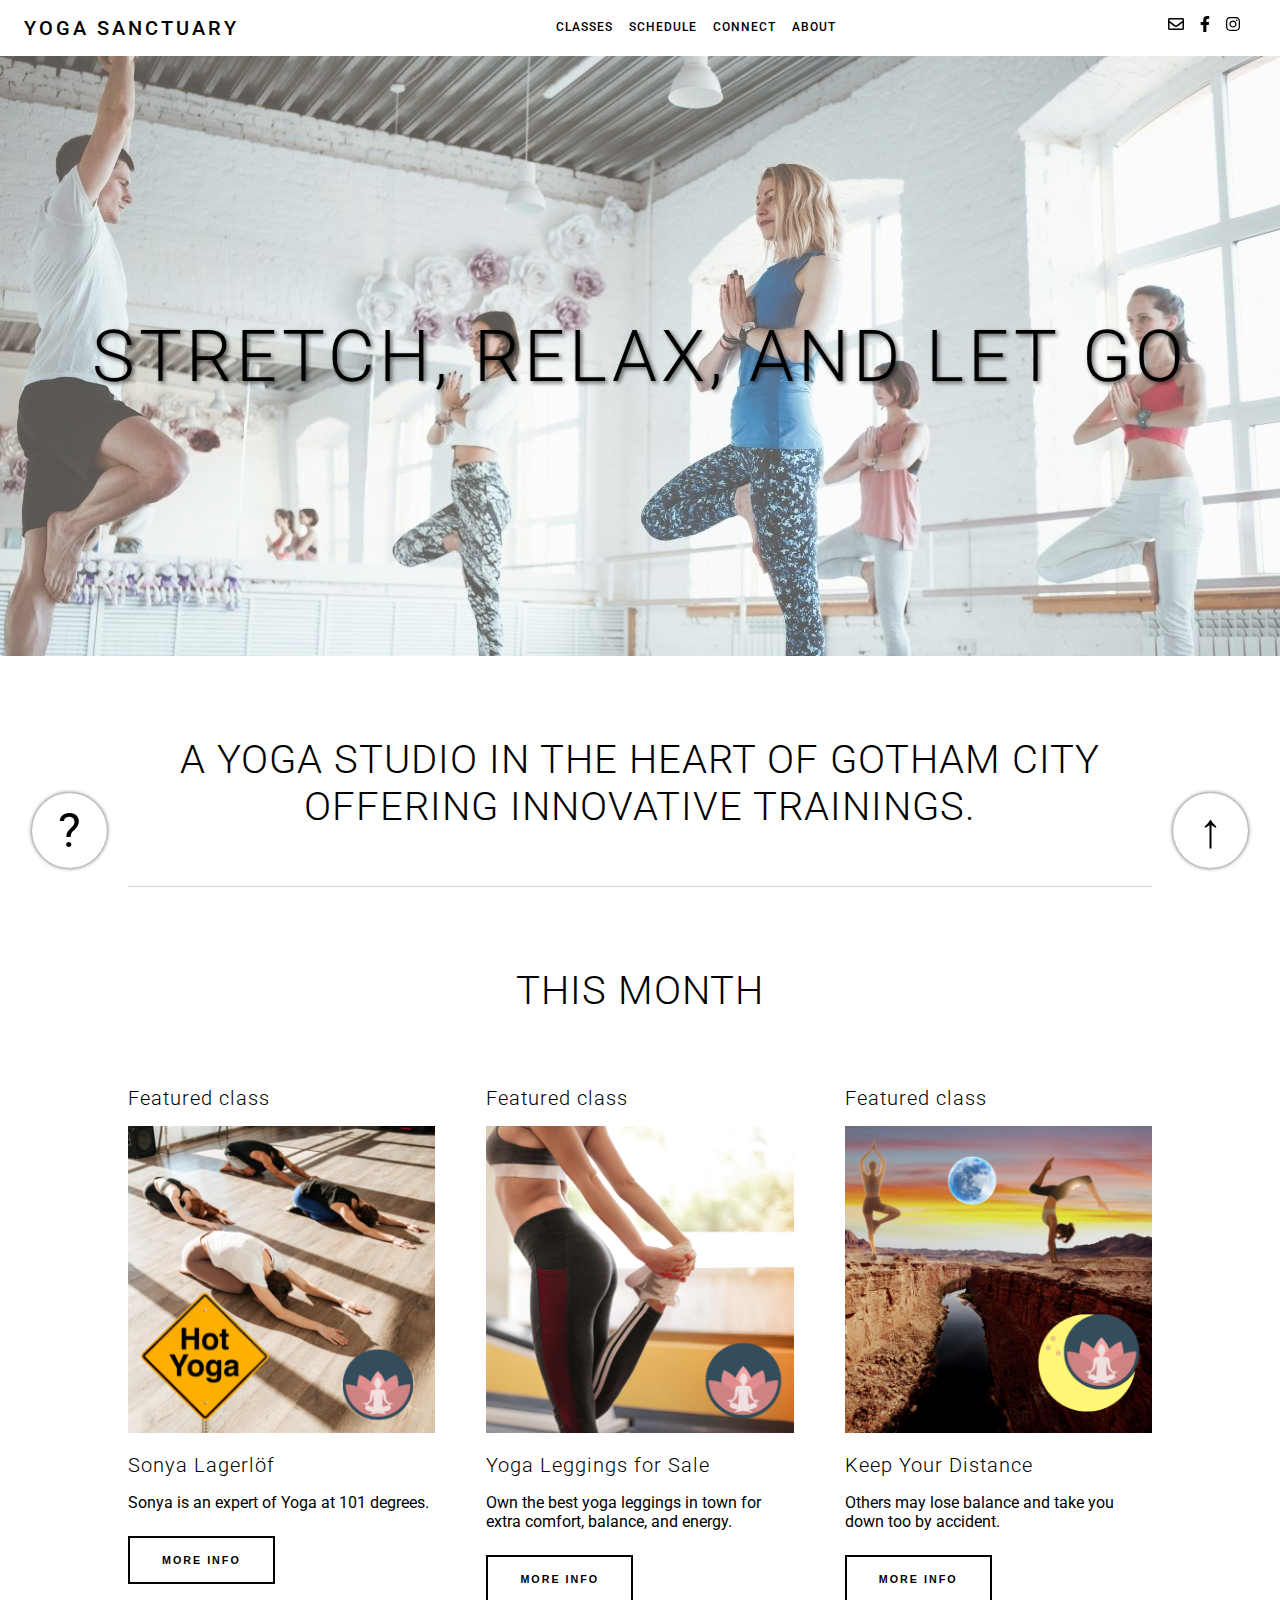
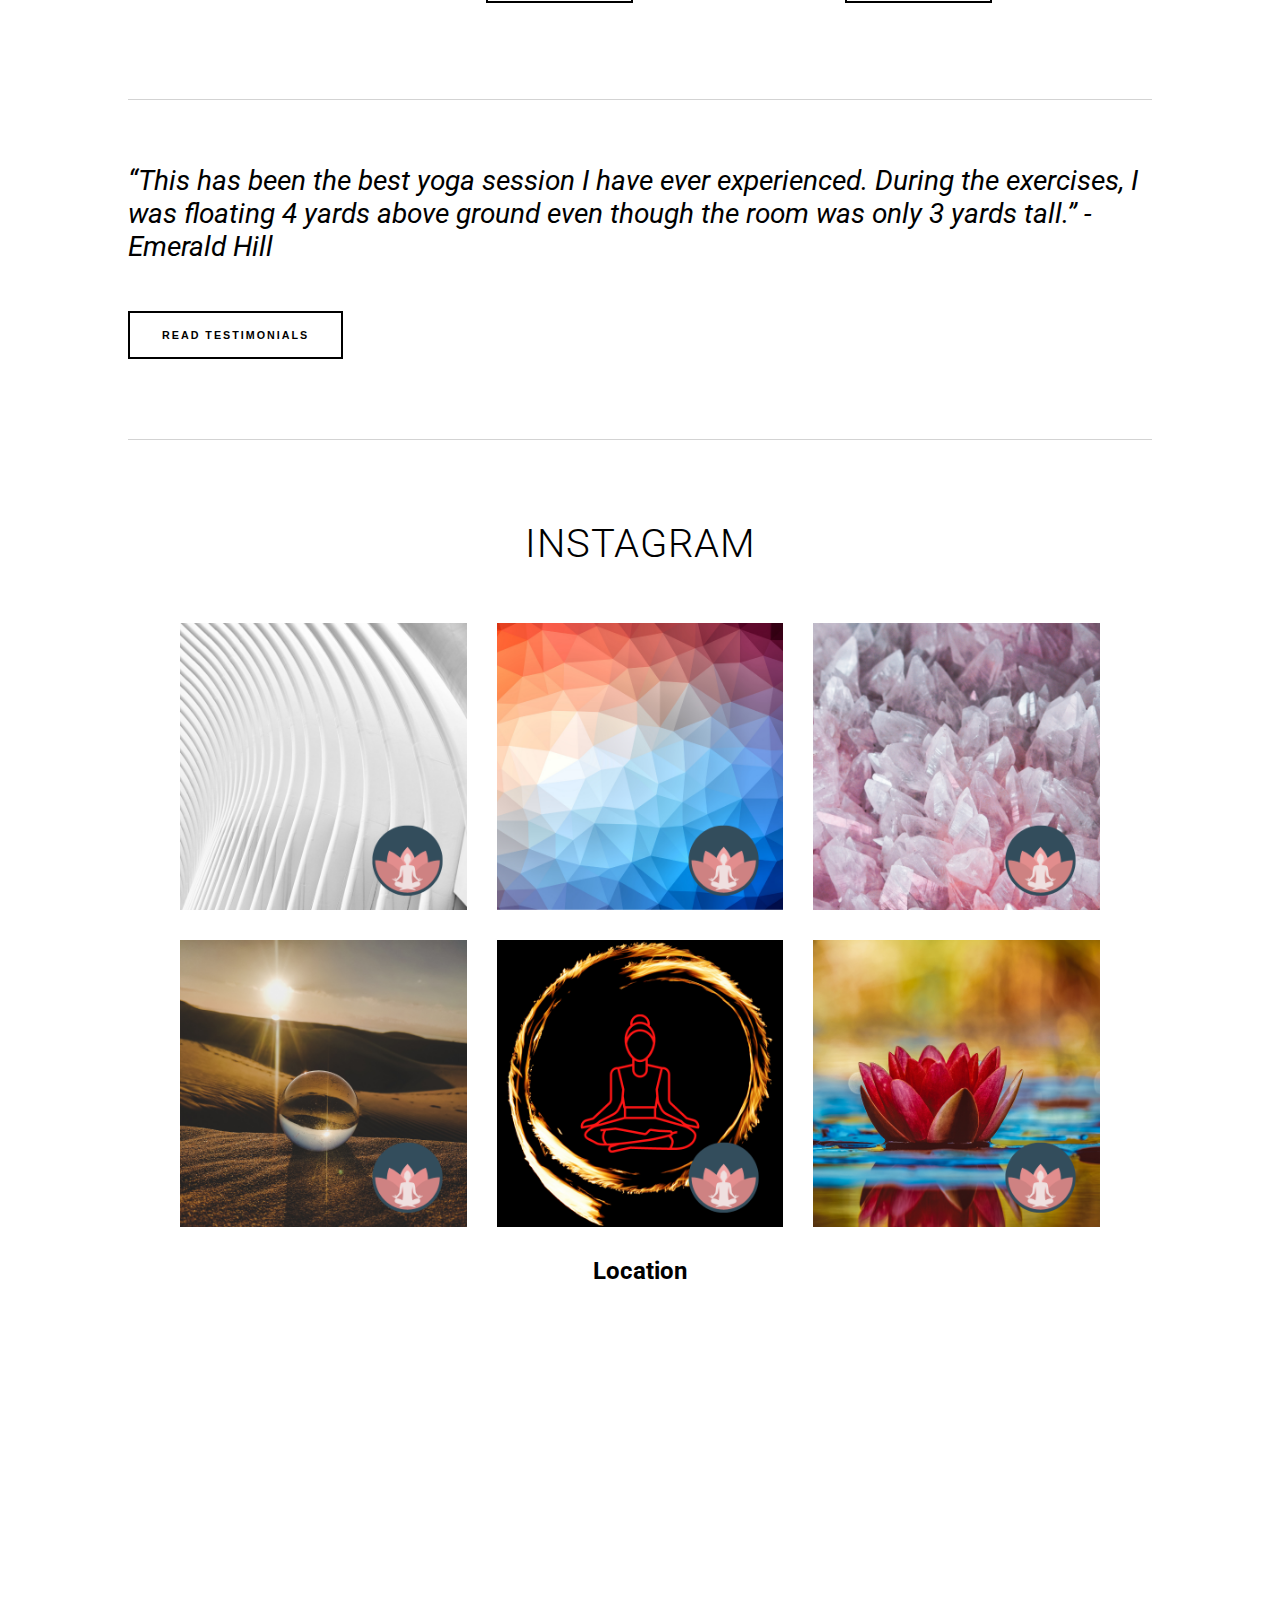
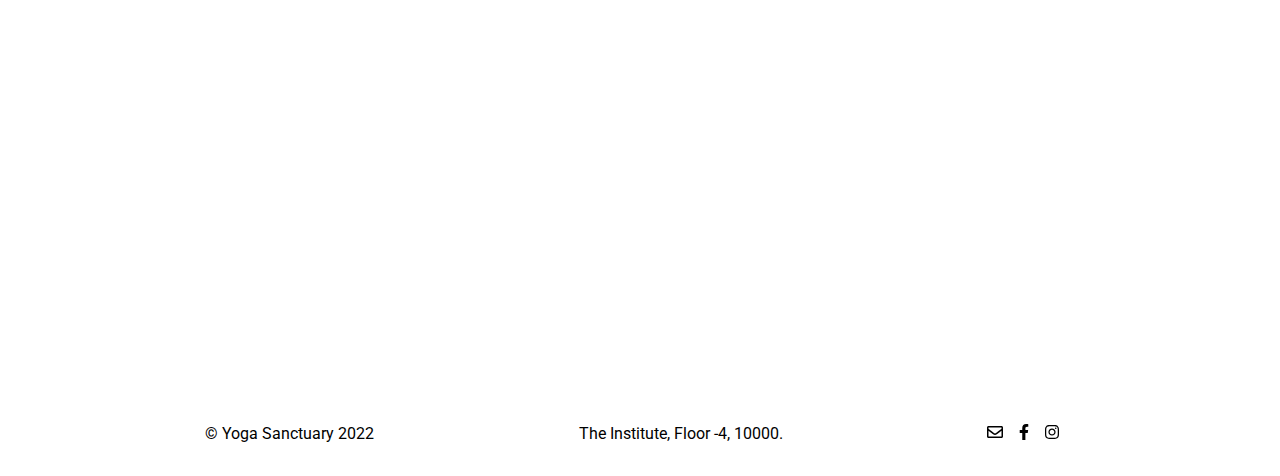
<file: index.html>
<!DOCTYPE html>
<html lang="en">
  <head>
    <meta charset="UTF-8" />
    <meta name="viewport" content="width=device-width, initial-scale=1.0" />
    <meta http-equiv="X-UA-Compatible" content="ie=edge" />
    <title>Static Template</title>
    <link rel="preconnect" href="https://fonts.googleapis.com" />
    <link rel="preconnect" href="https://fonts.gstatic.com" crossorigin />
    <link rel="preconnect" href="https://fonts.googleapis.com" />
    <link rel="preconnect" href="https://fonts.gstatic.com" crossorigin />
    <link
      href="https://fonts.googleapis.com/css2?family=Roboto:ital,wght@0,300;0,400;0,500;0,700;0,900;1,300;1,400;1,500;1,700;1,900&display=swap"
      rel="stylesheet"
    />
    <link rel="stylesheet" href="./styles/styles.css" />
  </head>
  <body>
    <header class="page-header">
      <span class="logo">Yoga Sanctuary</span>
      <nav class="page-header-menu-container  page-header-menu-container--regular">
        <ul class="menu">
          <li class="menu-item">
            <a href="#classes" class="menu-link">Classes</a>
          </li>
          <li class="menu-item">
            <a href="schedule" class="menu-link">Schedule</a>
            <ul class="d-none">
              <li><a href="#" class="menu-link">Description</a></li>
              <li><a href="#" class="menu-link">FAQ</a></li>
            </ul>
          </li>
          <li class="menu-item"><a href="#" class="menu-link">Connect</a></li>
          <li class="menu-item"><a href="#" class="menu-link">About</a></li>
        </ul>
      </nav>
      <nav class="page-header-menu-container  page-header-menu-container--social  d-400minus-none">
        <ul class="social">
          <li class="menu-item">
            <a href="#">
              <img
                class="icon"
                src="./assets/envelope-regular.svg"
                alt="Envelope"
              />
            </a>
          </li>
          <li class="menu-item">
            <a href="#">
              <img
                class="icon"
                src="./assets/facebook-f-brands.svg"
                alt="Facebook"
              />
            </a>
          </li>
          <li class="menu-item">
            <a href="#">
              <img
                class="icon"
                src="./assets/instagram-brands.svg"
                alt="Instagram"
              />
            </a>
          </li>
        </ul>
      </nav>
    </header>
    <main>
      <header>
        <div class="main-banner">
          <h1 class="main-banner-title">Stretch, Relax, and Let Go</h1>
        </div>
      </header>
      <div class="main-container-with-margin">
        <p class="tagline">
          A yoga studio in the heart of Gotham City offering
          innovative trainings.
        </p>
        <hr class="hr" />
        <section id="classes" class="articles-container">
          <h2 class="section-title">This month</h2>
          <div class="three-columns-container-md">
            <section class="class-container three-columns-container-md__item">
              <h3 class="column-heading">Featured class</h3>
              <img src="./assets/hotyoga1.png" alt="Hot yoga." />
              <h4 class="column-heading">Sonya Lagerlöf</h4>
              <p class="column-p">
                Sonya is an expert of Yoga at 101 degrees.
              </p>
              <button class="btn">More info</button>
            </section>
            <section class="class-container three-columns-container-md__item">
              <h3 class="column-heading">Featured class</h3>
              <img src="./assets/leggings.png" alt="Yoga leggings." />
              <h4 class="column-heading">Yoga Leggings for Sale</h4>
              <p class="column-p">
                Own the best yoga leggings in town for extra comfort, 
                balance, and energy.
              </p>
              <button class="btn">More info</button>
            </section>
            <section class="class-container three-columns-container-md__item">
              <h3 class="column-heading">Featured class</h3>
              <img src="./assets/distance.png" alt="Keep your distance." />
              <h4 class="column-heading">Keep Your Distance</h4>
              <p class="column-p">
                Others may lose balance and take you down too 
                by accident.
              </p>
              <button class="btn">More info</button>
            </section>
          </div>
        </section>
        <hr class="hr" />
        <section class="testimonial-container">
          <blockquote class="testimonial-quote">
            <q>This has been the best yoga session I have ever experienced. During
            the exercises, I was floating 4 yards above ground even though the
            room was only 3 yards tall.</q> - <em>Emerald Hill</em>
          </blockquote>
          <button class="btn">Read testimonials</button>
        </section>
        <hr class="hr" />
        <section>
          <h2 class="section-title">Instagram</h2>
          <div class="gallery">
            <img class="gallery-image" src="./assets/pattern1.png" alt="Instagram pattern 1" />
            <img class="gallery-image" src="./assets/pattern2.png" alt="Instagram pattern 2" />
            <img class="gallery-image" src="./assets/pattern3.png" alt="Instagram pattern 3" />
            <img class="gallery-image" src="./assets/pattern4.png" alt="Instagram pattern 4" />
            <img class="gallery-image" src="./assets/pattern5.png" alt="Instagram pattern 5" />
            <img class="gallery-image" src="./assets/pattern6.png" alt="Instagram pattern 6" />
          </div>
        </section>
        <section class="location-container">
          <h2>Location</h2>
          <iframe 
            src="https://www.google.com/maps/embed?pb=!1m18!1m12!1m3!1d3344.234087807528!2d-96.61158714892882!3d33.05030348079657!2m3!1f0!2f0!3f0!3m2!1i1024!2i768!4f13.1!3m3!1m2!1s0x864c1ae5447c4855%3A0x204b14436c5b4964!2sSouthfork%20Ranch!5e0!3m2!1sde!2sde!4v1643421591431!5m2!1sde!2sde" 
            class="southfork-map" 
            loading="lazy"></iframe>
        </section>
        <label for="form-toggler" class="fixed-link-circle left">?</label>
        <input type="checkbox" id="form-toggler" />
        <form action="#" method="GET" class="contact-form">
          <div class="form-row">
            <label class="label-top" for="name-field">
              Name:
            </label>
            <input 
              type="text"
              id="name-field" 
              name="name" 
              placeholder="Enter your name" />
          </div>
          <div class="form-row">
            <label class="label-top" for="email-field">Email:</label>
            <input 
              id="email-field"
              type="email" 
              name="email" 
              placeholder="Enter your email" />
          </div>
          <div class="form-row">
            <label class="label-top" for="message-field">Message:</label>
            <textarea 
              name="message" 
              id="message-field" 
              cols="30" 
              rows="10"
              placeholder="Enter your message"></textarea>
          </div>
          <div class="form-row">
            <input 
              type="checkbox" 
              name="data-protection" 
              id="data-protection-field" />
            <label for="data-protection-field">
              I accept the data protection guidelines.
            </label>
          </div>  
          <div class="form-row">
            <button type="submit">Submit</button>
          </div>        
        </form> 
        <a class="fixed-link-circle right" href="#">↑</a>        
      </div>
    </main>
    <footer>
      <p>&copy; Yoga Sanctuary 2022</p>
      <p>The Institute, Floor -4, 10000.</p>
      <ul class="social">
        <li class="menu-item">
          <a href="#">
            <img
              class="icon"
              src="./assets/envelope-regular.svg"
              alt="Envelope"
            />
          </a>
        </li>
        <li class="menu-item">
          <a href="#">
            <img
              class="icon"
              src="./assets/facebook-f-brands.svg"
              alt="Facebook"
            />
          </a>
        </li>
        <li class="menu-item">
          <a href="#">
            <img
              class="icon"
              src="./assets/instagram-brands.svg"
              alt="Instagram"
            />
          </a>
        </li>
      </ul>
    </footer>
    <script src="./js/scripts.js"></script>
  </body>
</html>
</file>
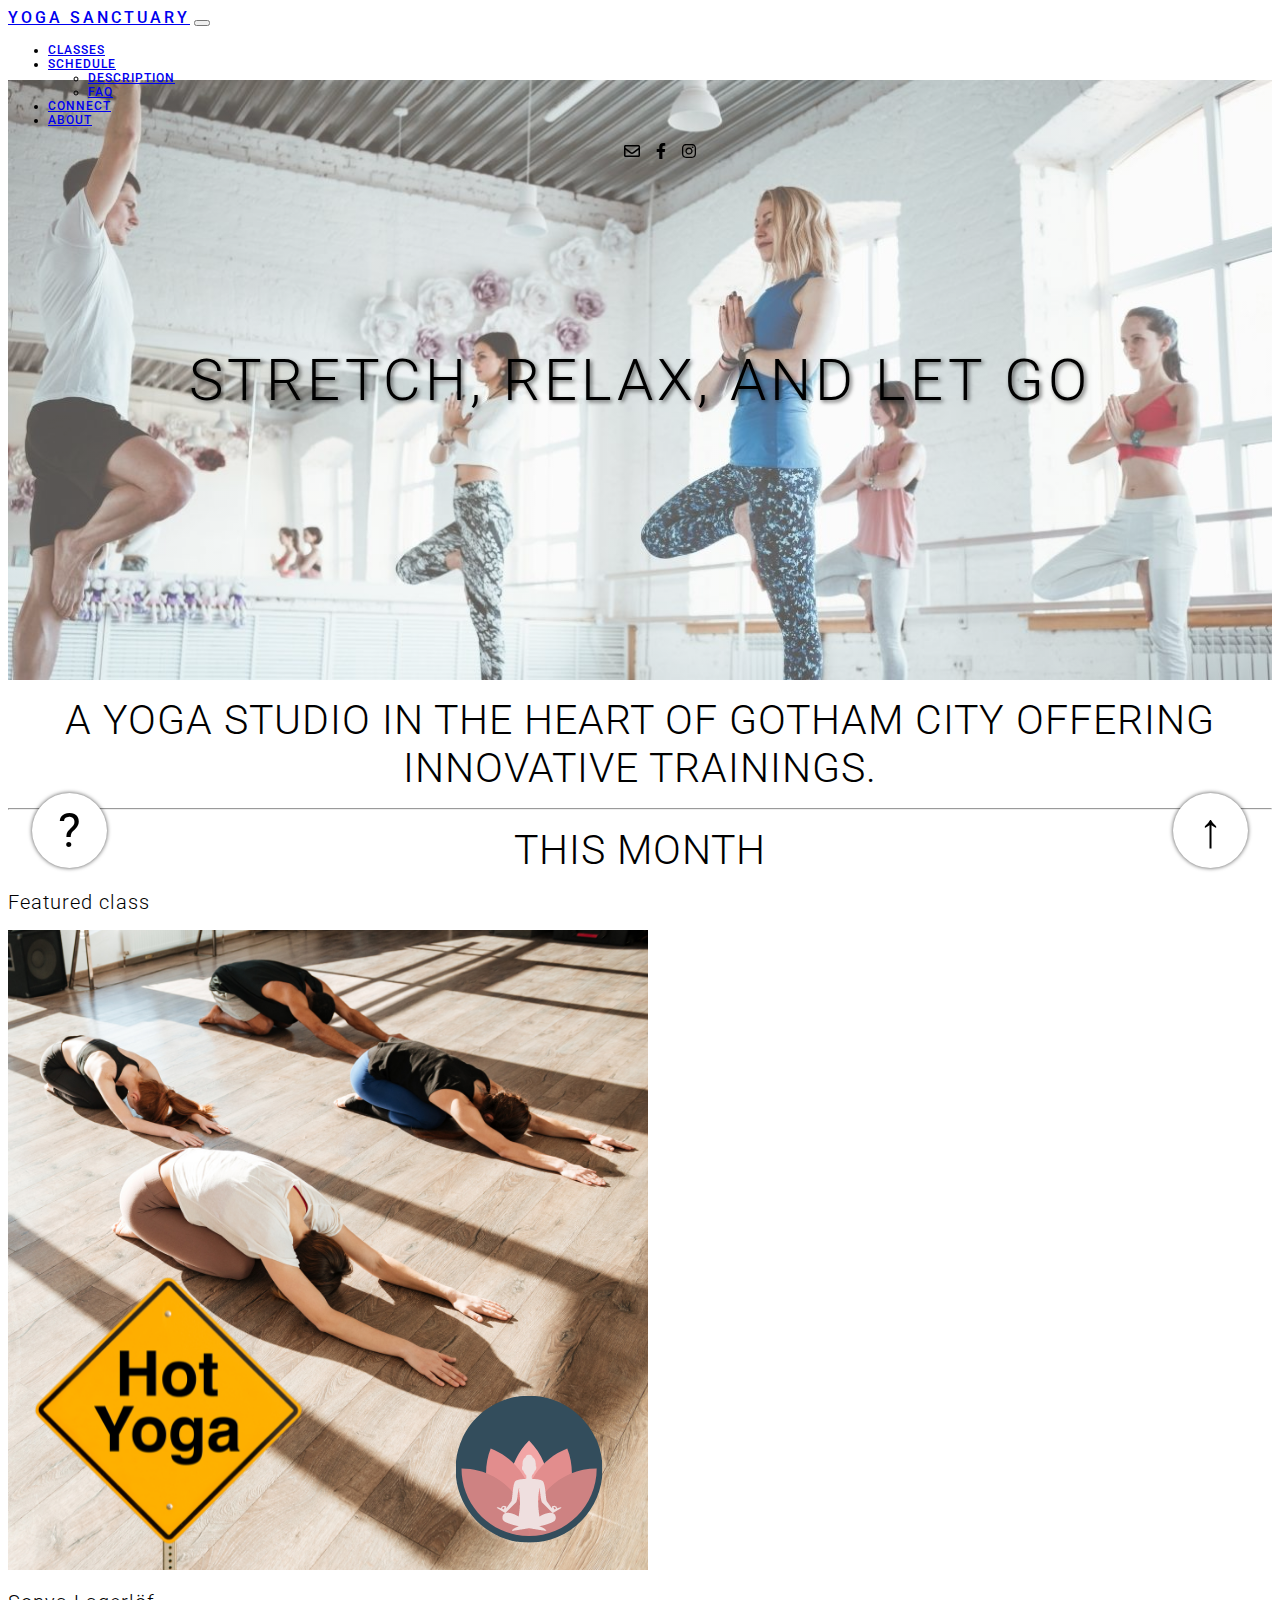
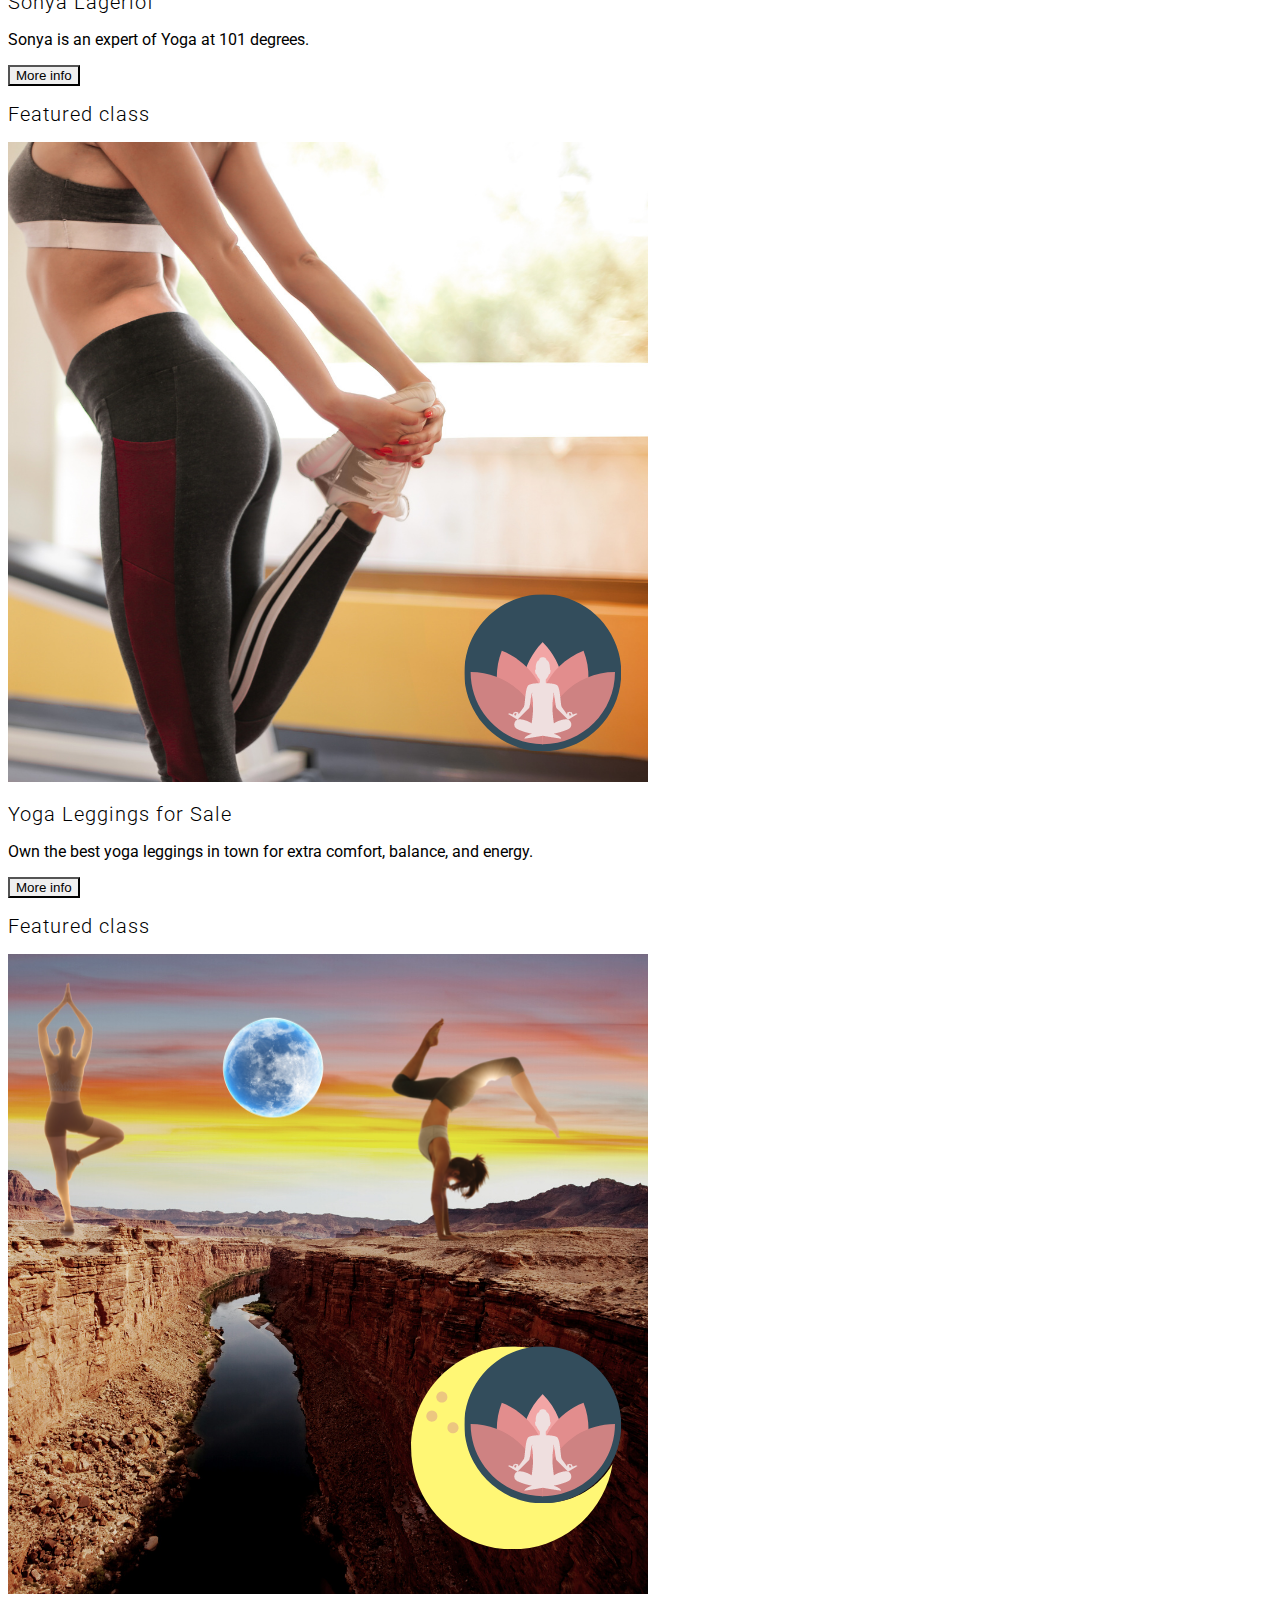
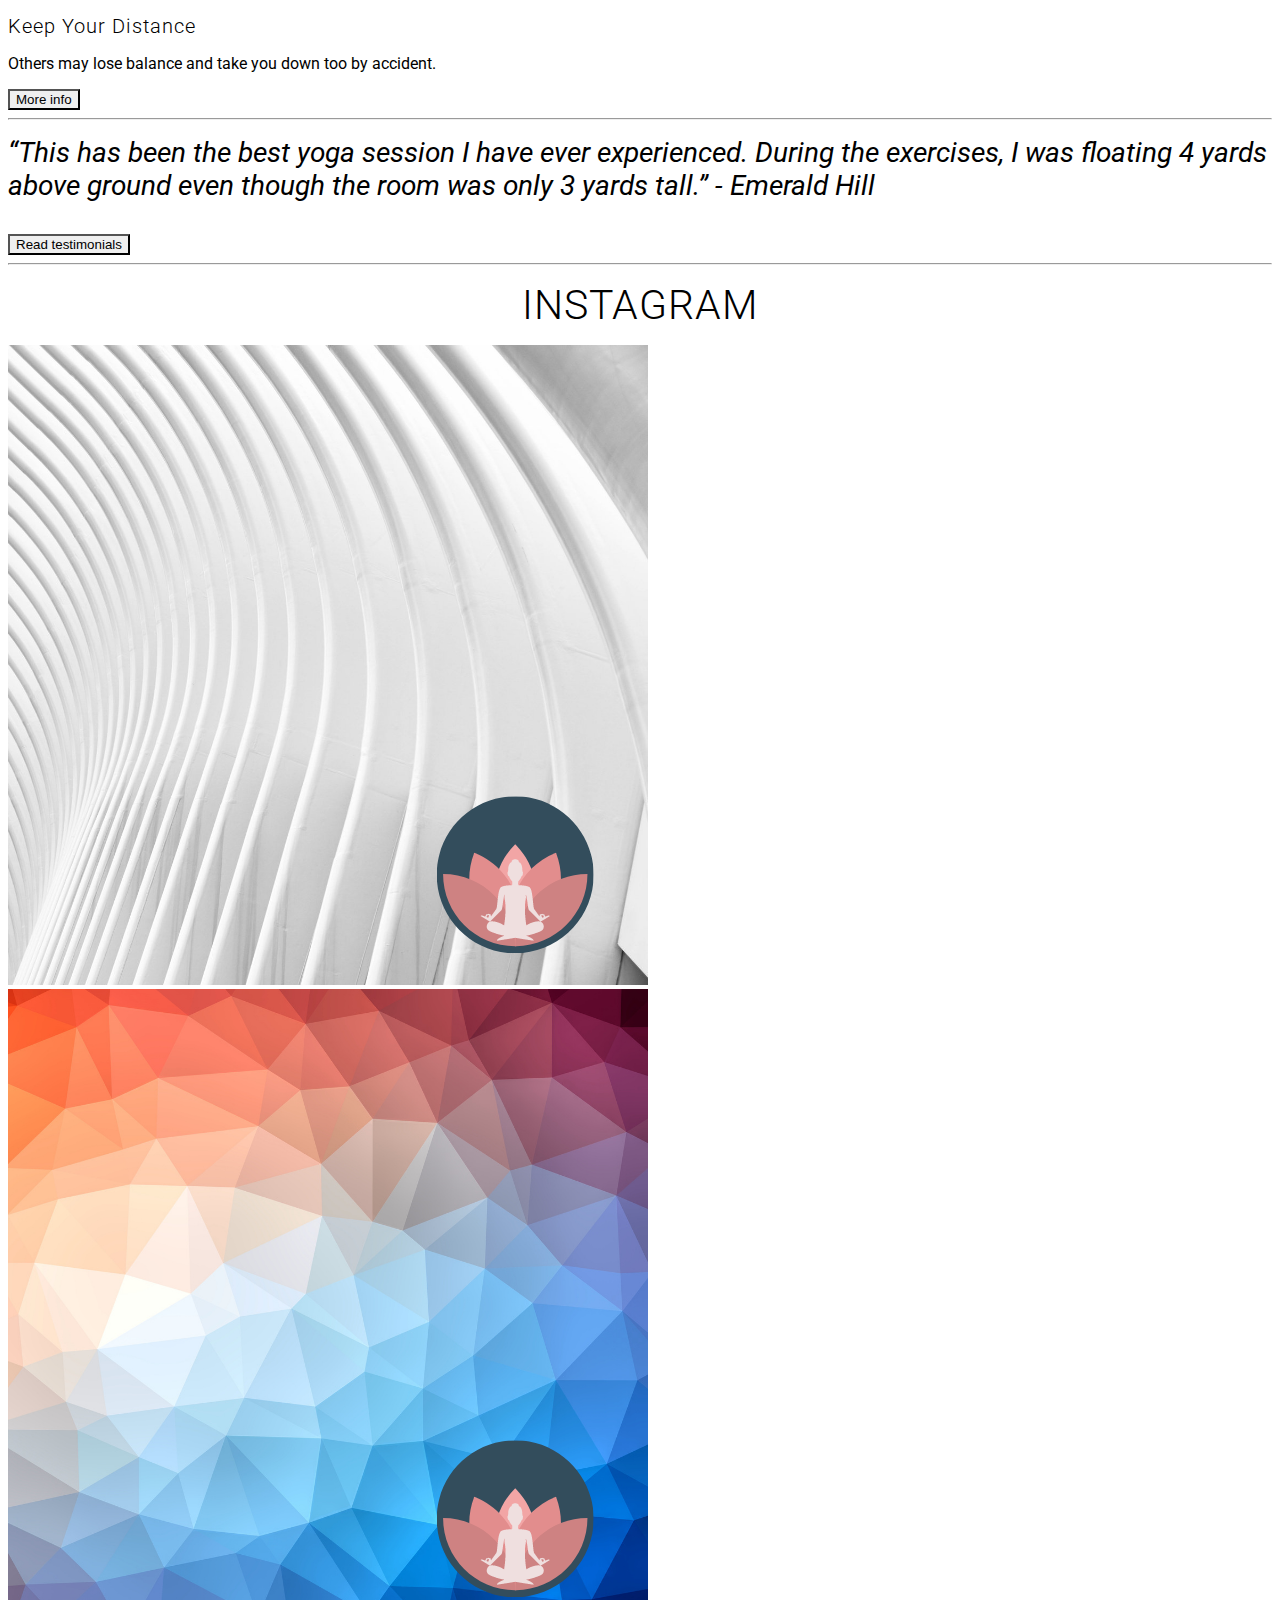
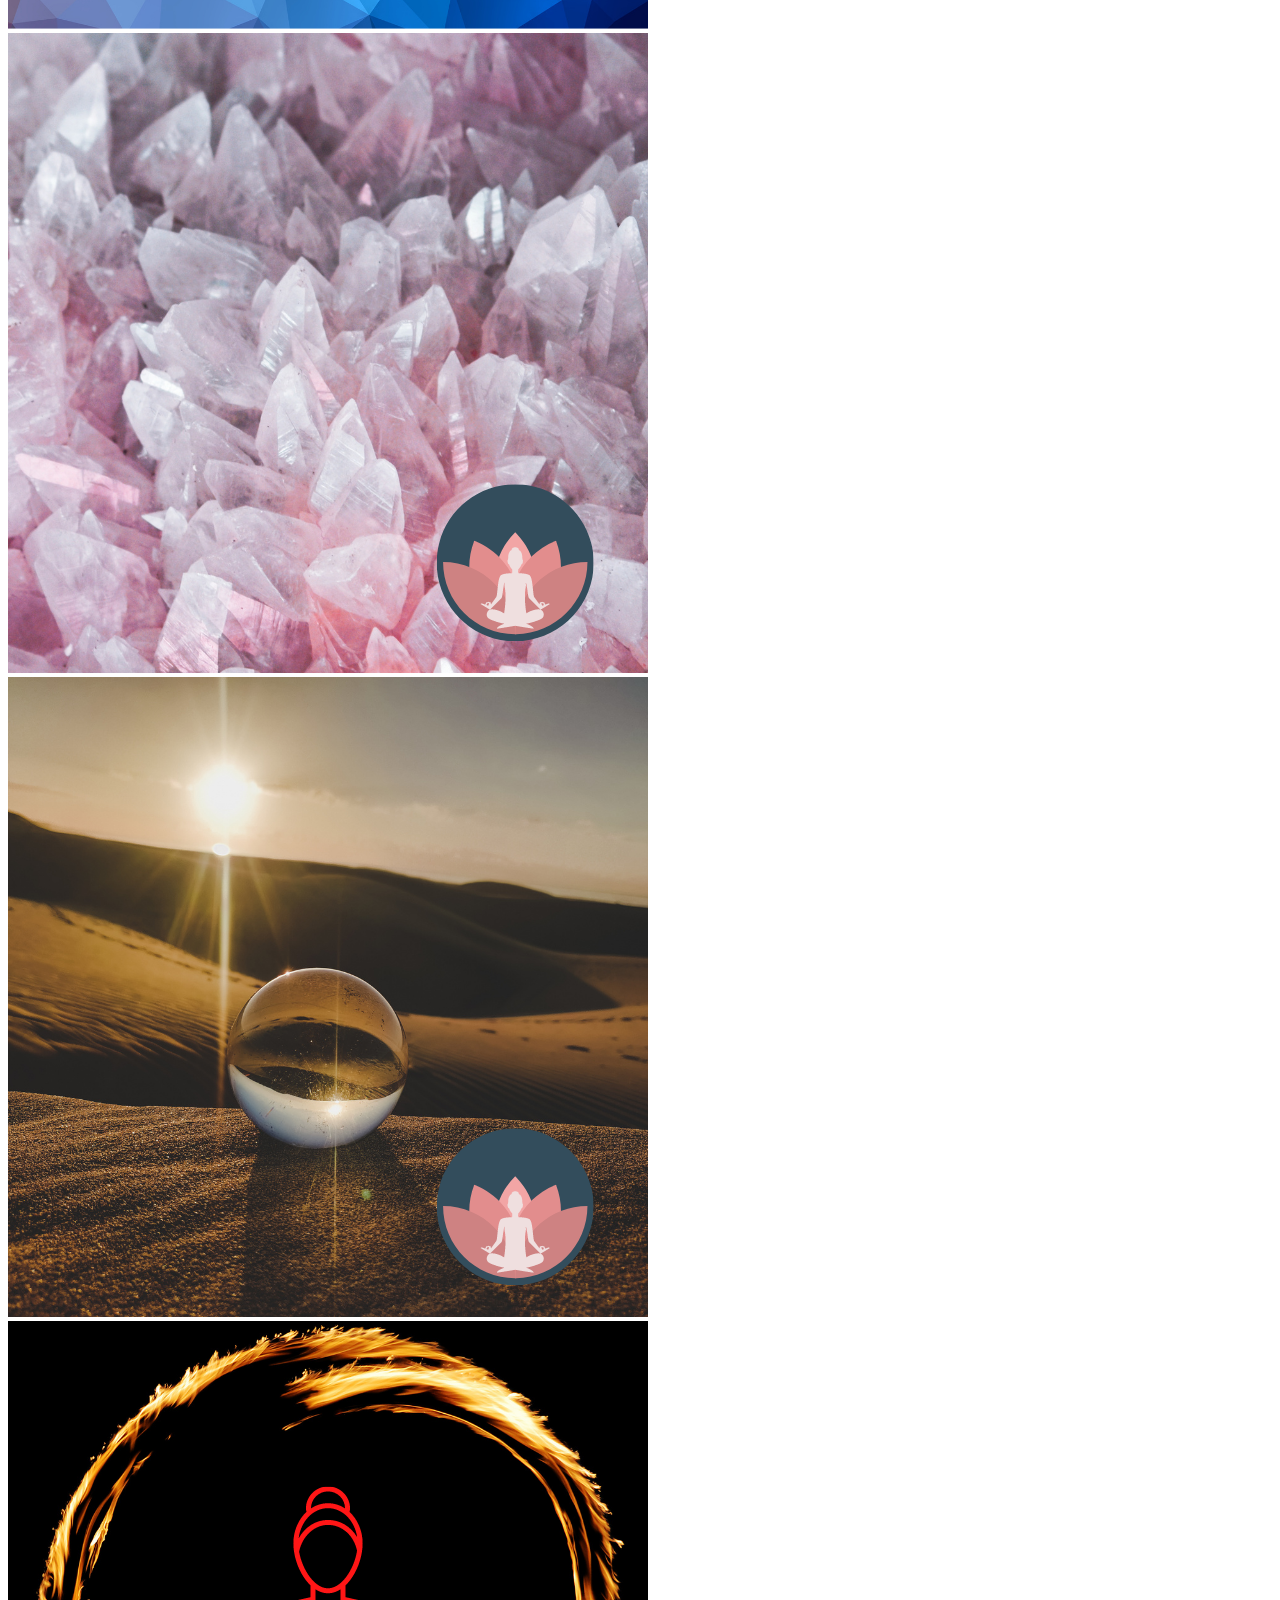
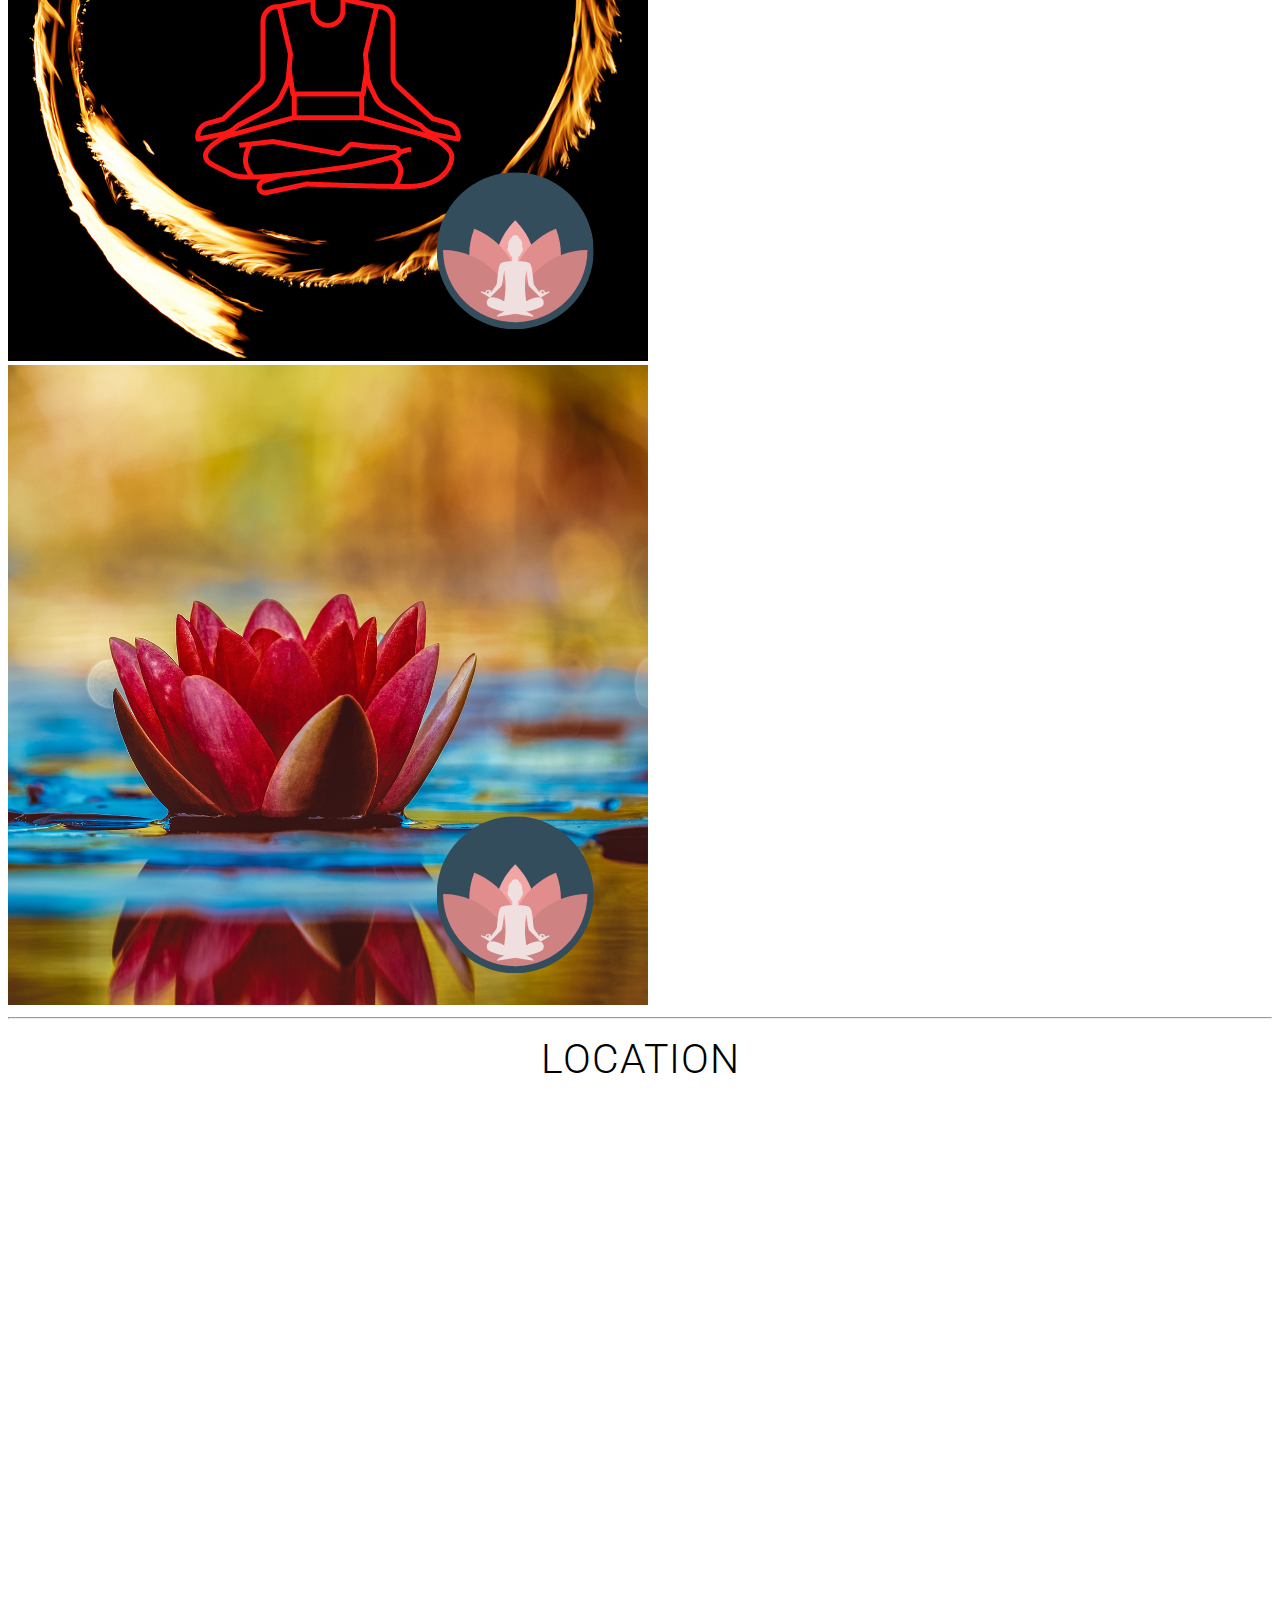
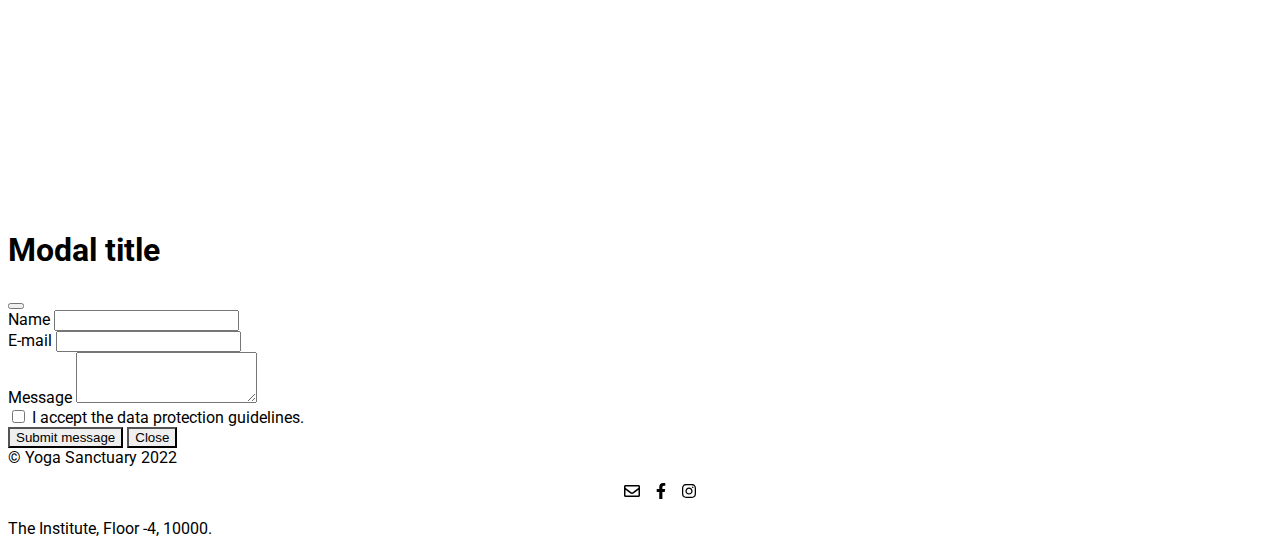
<file: bootstrap-index.html>
<!DOCTYPE html>
<html lang="en">
    <head>
        <meta charset="UTF-8" />
        <meta name="viewport" content="width=device-width, initial-scale=1.0" />
        <meta http-equiv="X-UA-Compatible" content="ie=edge" />
        <title>Static Template</title>
        <link rel="preconnect" href="https://fonts.googleapis.com" />
        <link rel="preconnect" href="https://fonts.gstatic.com" crossorigin />
        <link rel="preconnect" href="https://fonts.googleapis.com" />
        <link rel="preconnect" href="https://fonts.gstatic.com" crossorigin />
        <link
            href="https://fonts.googleapis.com/css2?family=Roboto:ital,wght@0,300;0,400;0,500;0,700;0,900;1,300;1,400;1,500;1,700;1,900&display=swap"
            rel="stylesheet"
        />
        <link
            href="https://cdn.jsdelivr.net/npm/bootstrap@5.3.2/dist/css/bootstrap.min.css"
            rel="stylesheet"
            integrity="sha384-T3c6CoIi6uLrA9TneNEoa7RxnatzjcDSCmG1MXxSR1GAsXEV/Dwwykc2MPK8M2HN"
            crossorigin="anonymous"
        />
        <link rel="stylesheet" href="./styles/styles-bootstrap.css" />
    </head>
    <body>
        <header class="page-header">
            <nav class="navbar navbar-expand-md fixed-top bg-body-tertiary">
                <div class="container-fluid">
                    <a class="navbar-brand logo" href="#">Yoga Sanctuary</a>
                    <button
                        class="navbar-toggler"
                        type="button"
                        data-bs-toggle="collapse"
                        data-bs-target="#headerNavigation"
                        aria-controls="headerNavigation"
                        aria-expanded="false"
                        aria-label="Toggle navigation"
                    >
                        <span class="navbar-toggler-icon"></span>
                    </button>
                    <div class="collapse navbar-collapse" id="headerNavigation">
                        <ul class="navbar-nav mx-auto mb-2 mb-md-0">
                            <li class="nav-item menu-item">
                                <a class="nav-link active" aria-current="page" href="#">Classes</a>
                            </li>
                            <li class="nav-item dropdown menu-item">
                                <a
                                    class="nav-link dropdown-toggle"
                                    href="#"
                                    role="button"
                                    data-bs-toggle="dropdown"
                                    aria-expanded="false"
                                >
                                    Schedule
                                </a>
                                <ul class="dropdown-menu">
                                    <li class="menu-item"><a class="dropdown-item" href="#">Description</a></li>
                                    <li class="menu-item"><a class="dropdown-item" href="#">FAQ</a></li>
                                </ul>
                            </li>
                            <li class="nav-item menu-item">
                                <a class="nav-link" href="#">Connect</a>
                            </li>
                            <li class="nav-item menu-item">
                                <a class="nav-link" href="#">About</a>
                            </li>
                        </ul>
                        <span class="navbar-text">
                            <ul class="social">
                                <li>
                                    <a href="#">
                                        <img class="icon" src="./assets/envelope-regular.svg" alt="Envelope" />
                                    </a>
                                </li>
                                <li>
                                    <a href="#">
                                        <img class="icon" src="./assets/facebook-f-brands.svg" alt="Facebook" />
                                    </a>
                                </li>
                                <li>
                                    <a href="#">
                                        <img class="icon" src="./assets/instagram-brands.svg" alt="Instagram" />
                                    </a>
                                </li>
                            </ul>
                        </span>
                    </div>
                </div>
            </nav>
        </header>
        <main>
            <section class="container-fluid main-banner">
                <h1 class="main-banner-title">Stretch, Relax, and Let Go</h1>
            </section>
            <section class="container">
                <section class="row my-4">
                    <p class="col tagline">A yoga studio in the heart of Gotham City offering innovative trainings.</p>
                </section>
                <hr class="opacity-25" />
                <section class="row my-4">
                    <h2 class="col col-12 section-title">This Month</h2>
                    <section class="col col-12 col-md-4">
                        <h3 class="column-heading">Featured class</h3>
                        <img class="w-100" src="./assets/hotyoga1.png" alt="Hot yoga." />
                        <h4 class="column-heading">Sonya Lagerlöf</h4>
                        <p class="column-p">Sonya is an expert of Yoga at 101 degrees.</p>
                        <button class="btn btn-outline-dark">More info</button>
                    </section>
                    <section class="col col-12 col-md-4">
                        <h3 class="column-heading">Featured class</h3>
                        <img class="w-100" src="./assets/leggings.png" alt="Yoga leggings." />
                        <h4 class="column-heading">Yoga Leggings for Sale</h4>
                        <p class="column-p">
                            Own the best yoga leggings in town for extra comfort, balance, and energy.
                        </p>
                        <button class="btn btn-outline-dark">More info</button>
                    </section>
                    <section class="col col-12 col-md-4">
                        <h3 class="column-heading">Featured class</h3>
                        <img class="w-100" src="./assets/distance.png" alt="Keep your distance." />
                        <h4 class="column-heading">Keep Your Distance</h4>
                        <p class="column-p">Others may lose balance and take you down too by accident.</p>
                        <button class="btn btn-outline-dark">More info</button>
                    </section>
                </section>
                <hr class="opacity-25" />
                <section class="row my-4">
                    <blockquote class="col col-12 testimonial-quote">
                        <q
                            >This has been the best yoga session I have ever experienced. During the exercises, I was
                            floating 4 yards above ground even though the room was only 3 yards tall.</q
                        >
                        - <em>Emerald Hill</em>
                    </blockquote>
                    <div class="col col-12">
                        <button class="btn btn-outline-dark">Read testimonials</button>
                    </div>
                </section>
                <hr class="opacity-25" />
                <section class="row g-3 my-4">
                    <h2 class="section-title col col-12">Instagram</h2>
                    <img
                        class="col col-12 col-sm-6 col-md-4 col-xxl-2"
                        src="./assets/pattern1.png"
                        alt="Instagram pattern 1"
                    />
                    <img
                        class="col col-12 col-sm-6 col-md-4 col-xxl-2"
                        src="./assets/pattern2.png"
                        alt="Instagram pattern 2"
                    />
                    <img
                        class="col col-12 col-sm-6 col-md-4 col-xxl-2"
                        src="./assets/pattern3.png"
                        alt="Instagram pattern 3"
                    />
                    <img
                        class="col col-12 col-sm-6 col-md-4 col-xxl-2"
                        src="./assets/pattern4.png"
                        alt="Instagram pattern 4"
                    />
                    <img
                        class="col col-12 col-sm-6 col-md-4 col-xxl-2"
                        src="./assets/pattern5.png"
                        alt="Instagram pattern 5"
                    />
                    <img
                        class="col col-12 col-sm-6 col-md-4 col-xxl-2"
                        src="./assets/pattern6.png"
                        alt="Instagram pattern 6"
                    />
                </section>
                <hr class="opacity-25" />
                <section class="row my-4 d-none d-sm-flex">
                    <h2 class="section-title">Location</h2>
                    <iframe
                        src="https://www.google.com/maps/embed?pb=!1m18!1m12!1m3!1d3344.234087807528!2d-96.61158714892882!3d33.05030348079657!2m3!1f0!2f0!3f0!3m2!1i1024!2i768!4f13.1!3m3!1m2!1s0x864c1ae5447c4855%3A0x204b14436c5b4964!2sSouthfork%20Ranch!5e0!3m2!1sde!2sde!4v1643421591431!5m2!1sde!2sde"
                        class="southfork-map"
                        loading="lazy"
                    ></iframe>
                </section>
            </section>
            <!-- Button trigger modal -->
            <a class="fixed-link-circle left" data-bs-toggle="modal" data-bs-target="#formModal">?</a>

            <!-- Modal -->
            <div
                class="modal fade"
                id="formModal"
                data-bs-backdrop="static"
                data-bs-keyboard="false"
                tabindex="-1"
                aria-labelledby="formModalLabel"
                aria-hidden="true"
            >
                <div class="modal-dialog modal-dialog-centered modal-dialog-scrollable">
                    <div class="modal-content">
                        <div class="modal-header">
                            <h1 class="modal-title fs-5" id="formModalLabel">Modal title</h1>
                            <button type="button" class="btn-close" data-bs-dismiss="modal" aria-label="Close"></button>
                        </div>
                        <div class="modal-body">
                            <form action="#" method="GET" class="contact-form">
                                <div class="mb-3">
                                    <label for="contact-name" class="form-label">Name</label>
                                    <input
                                        type="text"
                                        class="form-control"
                                        id="contact-name"
                                        name="contact-name"
                                        required
                                    />
                                </div>
                                <div class="mb-3">
                                    <label for="contact-email" class="form-label">E-mail</label>
                                    <input
                                        type="text"
                                        class="form-control"
                                        id="contact-email"
                                        name="contact-email"
                                        required
                                    />
                                </div>
                                <div class="mb-3">
                                    <label for="message" class="form-label">Message</label>
                                    <textarea
                                        class="form-control"
                                        id="message"
                                        rows="3"
                                        name="message"
                                        required
                                    ></textarea>
                                </div>
                                <div class="mb-3 form-check">
                                    <input
                                        type="checkbox"
                                        class="form-check-input"
                                        id="data-protection-field"
                                        name="accept-toc"
                                        required
                                    />
                                    <label class="form-check-label" for="data-protection-field"
                                        >I accept the data protection guidelines.</label
                                    >
                                </div>
                                <div class="mb-3 form-check">
                                    <button type="submit" class="btn btn-primary">Submit message</button>
                                    <button type="button" class="btn btn-secondary" data-bs-dismiss="modal">
                                        Close
                                    </button>
                                </div>
                            </form>
                        </div>
                    </div>
                </div>
            </div>

            <a class="fixed-link-circle right" href="#">↑</a>
        </main>
        <footer class="container-fluid">
            <div class="row text-center m-4">
                <div class="col col-12 col-md-5 order-1">&copy; Yoga Sanctuary 2022</div>
                <div class="col col-12 col-md-2 order-3 order-md-2">
                    <ul class="social">
                        <li>
                            <a href="#">
                                <img class="icon" src="./assets/envelope-regular.svg" alt="Envelope" />
                            </a>
                        </li>
                        <li>
                            <a href="#">
                                <img class="icon" src="./assets/facebook-f-brands.svg" alt="Facebook" />
                            </a>
                        </li>
                        <li>
                            <a href="#">
                                <img class="icon" src="./assets/instagram-brands.svg" alt="Instagram" />
                            </a>
                        </li>
                    </ul>
                </div>
                <div class="col col-12 col-md-5 order-2 order-md-3">The Institute, Floor -4, 10000.</div>
            </div>
        </footer>

        <script
            src="https://cdn.jsdelivr.net/npm/bootstrap@5.3.2/dist/js/bootstrap.bundle.min.js"
            integrity="sha384-C6RzsynM9kWDrMNeT87bh95OGNyZPhcTNXj1NW7RuBCsyN/o0jlpcV8Qyq46cDfL"
            crossorigin="anonymous"
        ></script>
    </body>
</html>
</file>
<file: styles/styles.css>
/* Reset */
* {
  margin: 0;
  padding: 0;
}

body {
  font-family: "Roboto", sans-serif;
  font-size: 16px;
  min-width: 300px; /* Constraint for your project */
}

/* Generic utilities */
.d-none {
  display: none;
}

/* Generic components */
.btn {
  padding: 1rem 2rem;
  border: 2px solid black;
  margin: 1rem 0;
  text-transform: uppercase;
  font-weight: 700;
  letter-spacing: 2px;
  font-size: 0.67rem;
  background-color: white;
  cursor: pointer;
}

.btn:hover,
.button:focus,
.button:active {
  color: white;
  background-color: black;

}

/* Header area */
.page-header {
  display: grid;
  grid-template-areas: 
    "logo regular-menu social-menu";
  row-gap: 1.5rem;
  justify-content: space-between;
  margin: 1rem 1.5rem;
}

.logo {
  text-transform: uppercase;
  font-weight: 500;
  font-size: 1.25rem;
  letter-spacing: 3px;
  grid-area: logo;
}

.page-header-menu-container {
  display: flex;
}

.page-header-menu-container--regular {
  grid-area: regular-menu;
}

.page-header-menu-container--social {
  grid-area: social-menu;
}

.menu, 
.social {
  display: flex;
  list-style: none;
}

.menu-item {
  padding-right: 1rem;
  text-transform: uppercase;
}

.menu-item > .menu-link {
  text-decoration: none;
  color: black;
  letter-spacing: 1px;
  font-size: 0.75rem;
  font-weight: 500;
}

.social .icon {
  height: 1rem;
}

/* Main area > header banner */
.main-banner {
  height: 600px;
  background-image: linear-gradient(
      rgba(255, 255, 255, 0.25),
      rgba(255, 255, 255, 0.25)
    ),
    url(../assets/yoga-class.jpg);
  background-repeat: no-repeat;
  background-size: cover;
  display: flex;
  justify-content: center;
  align-items: center;
}

.main-banner-title {
  text-transform: uppercase;
  font-weight: 300;
  font-size: 4.5rem;
  letter-spacing: 4px;
  text-align: center;
  text-shadow: 2px 2px 4px rgba(0, 0, 0, 0.6);
}

/* main-container-with-margin */
.main-container-with-margin {
  margin: 0 auto;
  width: 80%;
  max-width: 1440px; /*hint: reconsider this with 4k screens */
}

.tagline, .section-title {
  margin: 5rem 0 3.5rem;
  text-align: center;
  font-size: 2.5rem;
  text-transform: uppercase;
  font-weight: 300;
  letter-spacing: 1px;
}

.hr {
  background-color: lightgrey;
  border: none;
  height: 1px;
}

/* Articles area 
  -md suffix: we target medium screen sizes and above
*/
.three-columns-container-md {
  display: flex;
  justify-content: space-between;
}

.three-columns-container-md__item {
  width: 30%;
  margin-bottom: 5rem;
}

.column-heading {
  font-size: 1.25rem;
  font-weight: 300;
  letter-spacing: 1px;
  margin: 1rem 0;
}

.column-p {
  margin: 0.5rem 0;
}

.three-columns-container-md__item img {
  width: 100%;
}

/* Testimonial */
.testimonial-container {
  margin: 4rem 0;
}

.testimonial-quote {
  font-size: 1.75rem;
  font-style: italic;
  font-weight: 400;
  margin: 1rem 0 2rem;
}

/* Instagram gallery */
.gallery {
  display: flex; 
  flex-wrap: wrap;
  justify-content: center;
}

.gallery-image {
  width: 28%;
  margin: 0 15px 30px 15px;
}

/* Map */
.location-container {
  display: flex;
  flex-direction: column;
  align-items: center;
}

.southfork-map {
  width: 100%;
  height: 675px;
  margin: 1rem auto;
  border: none;
}

/* Footer */ 
footer {
  display: flex;
  justify-content: space-evenly;
  margin: 2rem 0;
}

/* Buttons over the layout */
.fixed-link-circle {
  font-size: 3rem;
  border-radius: 50%;
  box-shadow: 0px 0px 4px rgba(0, 0, 0, 0.7);
  display: flex;
  justify-content: center;
  align-items: center; 
  width: 75px;
  height: 75px; 
  text-align: center;
  position: fixed; 
  bottom: 2rem;
  background-color: white; 
  user-select: none; 
  cursor: pointer;
  text-decoration: none;
  color: black;
}

.fixed-link-circle.right {
  right: 2rem; 
}

.fixed-link-circle.left {
  left: 2rem;
}

#form-toggler {
  position: absolute;
  left: -9999px;
}

#form-toggler:checked ~ .contact-form {
  display: inline-block;
  position: fixed; 
  bottom: calc(2rem + 100px);
  left: 2rem;
  background-color: white;
}

/* Form styles */
.contact-form {
  display: none;
  width: 325px;
  padding: 2rem;
  box-shadow: 2px 2px 6px rgba(0, 0, 0, 0.6);
  margin: 1rem auto;
}

.form-row {
  margin-top: 0.8rem;
}

.label-top {
  display: block;
}

.label-top, [type=checkbox], [type=submit] {
  margin: 0.2rem 0 0.2rem 0;
}

[type=text], [type=email], textarea {
  padding: 0.5rem;
}

[type=text], [type=email], textarea {
  width: 295px;
  box-sizing: border-box;
}

[type=submit] {
  padding: 1rem;
  font-size: 1.1rem;
  letter-spacing: 1px;
  border: none;
  box-shadow: 2px 2px 4px  rgba(0, 0, 0, 0.4);
  cursor: pointer;
}

/* Media queries */
/* Breakpoint suggestions: https://getbootstrap.com/docs/5.1/layout/breakpoints/ 
   Warning: Bootstrap is mobile first, not desktop first, so in Bootstrap,
   you have min-width and not max-width.
*/

@media screen and (max-width: 992px) {
  .gallery-image {
    width: 44%;
  }

  .southfork-map {
    height: 450px;
  }  
}

@media screen and (max-width: 768px) {

  .page-header {
    grid-template-areas: 
      "logo social-menu"
      "regular-menu regular-menu";
  }

  .gallery-image {
    width: 100%;
  }  

  .three-columns-container-md {
    flex-direction: column;
    align-items: center;
  }

  .three-columns-container-md__item {
    width: 80%;
  }  

  footer {
    flex-direction: column;
    align-items: center;
  }

  .southfork-map {
    height: 300px;
  } 
}

@media screen and (max-width: 576px) {
  .fixed-link-circle {
    display: none;
  }

  .contact-form {
    display: block;
  }
}


@media screen and (max-width: 400px) {
  .d-400minus-none {
    display: none;
  }
}
</file>
